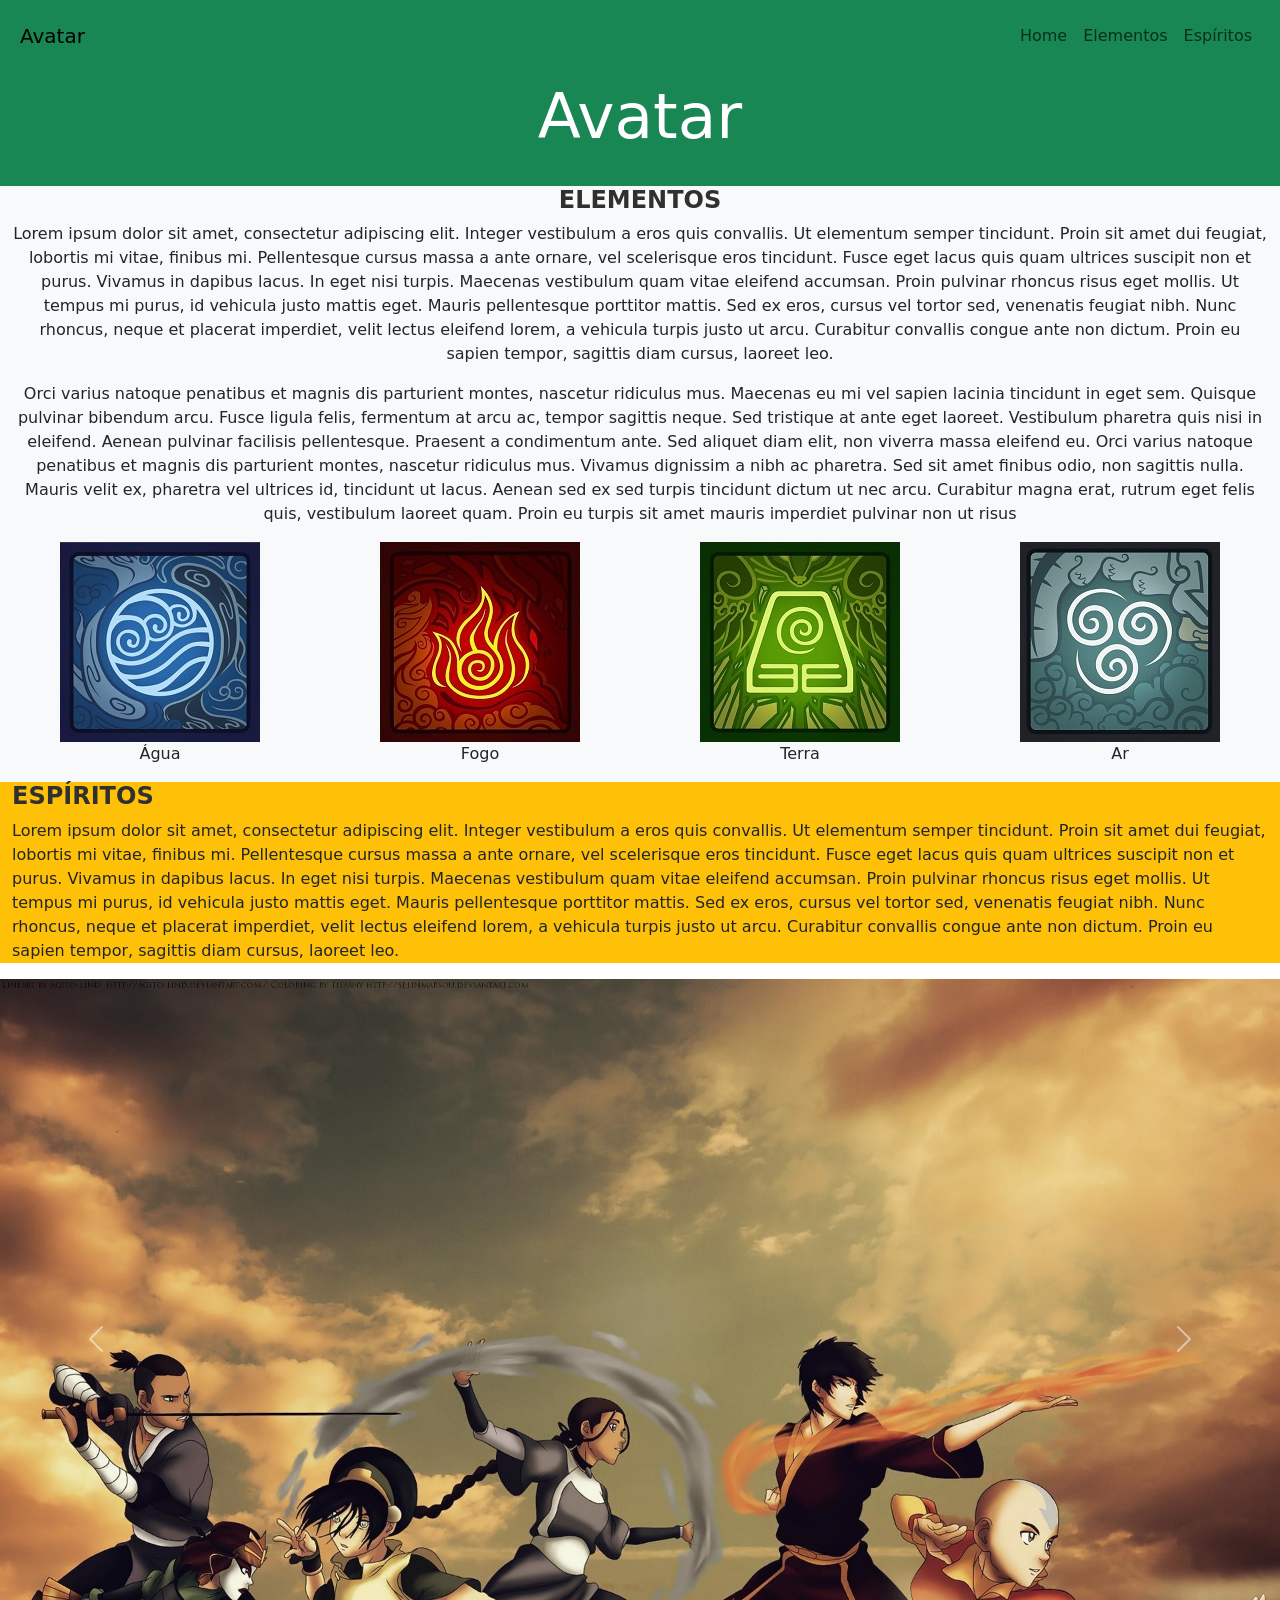
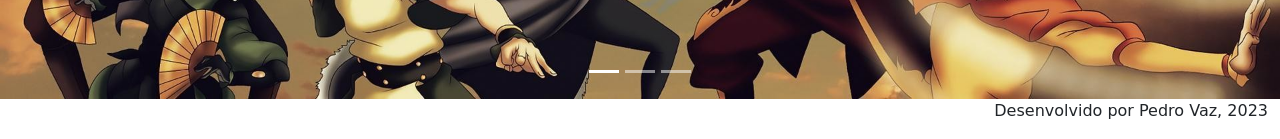
<file: html-c/index.html>
<!DOCTYPE html>
<html lang="pt-BR">
<head>
    <meta charset="UTF-8">
    <meta name="viewport" content="width=device-width, initial-scale=1.0">
    <title>Página teste</title>
    <link href="https://cdn.jsdelivr.net/npm/bootstrap@5.3.1/dist/css/bootstrap.min.css" rel="stylesheet" integrity="sha384-4bw+/aepP/YC94hEpVNVgiZdgIC5+VKNBQNGCHeKRQN+PtmoHDEXuppvnDJzQIu9" crossorigin="anonymous">
    <link rel="stylesheet" href="style.css">
</head>
<body>
    <header class="container-fluid p-2 bg-success text-center">
        <nav class="navbar navbar-expand-lg bg-success">
            <div class="container-fluid">
              <a class="navbar-brand" href="#">Avatar</a>
              <button class="navbar-toggler" type="button" data-bs-toggle="collapse" data-bs-target="#navbarNav" aria-controls="navbarNav" aria-expanded="false" aria-label="Toggle navigation">
                <span class="navbar-toggler-icon"></span>
              </button>
              <div class="collapse navbar-collapse justify-content-end bg-success" id="navbarNav">
                <ul class="navbar-nav">
                  <li class="nav-item">
                    <a class="nav-link" aria-current="page" href="#">Home</a>
                  </li>
                  <li class="nav-item">
                    <a class="nav-link" href="#">Elementos</a>
                  </li>
                  <li class="nav-item">
                    <a class="nav-link" href="#">Espíritos</a>
                  </li>
                </ul>
              </div>
            </div>
          </nav>
        <h1>Avatar</h1>
    </header>
    <section class="container-fluid bg-light text-center">
        <h2>Elementos</h2>
        <p>
        Lorem ipsum dolor sit amet, consectetur adipiscing elit. Integer vestibulum a eros quis convallis. Ut elementum semper tincidunt. Proin sit amet dui feugiat, lobortis mi vitae, finibus mi. Pellentesque cursus massa a ante ornare, vel scelerisque eros tincidunt. Fusce eget lacus quis quam ultrices suscipit non et purus. Vivamus in dapibus lacus. In eget nisi turpis. Maecenas vestibulum quam vitae eleifend accumsan. Proin pulvinar rhoncus risus eget mollis. Ut tempus mi purus, id vehicula justo mattis eget. Mauris pellentesque porttitor mattis. Sed ex eros, cursus vel tortor sed, venenatis feugiat nibh. Nunc rhoncus, neque et placerat imperdiet, velit lectus eleifend lorem, a vehicula turpis justo ut arcu. Curabitur convallis congue ante non dictum. Proin eu sapien tempor, sagittis diam cursus, laoreet leo.
        </p>
        <p> Orci varius natoque penatibus et magnis dis parturient montes, nascetur ridiculus mus. Maecenas eu mi vel sapien lacinia tincidunt in eget sem. Quisque pulvinar bibendum arcu. Fusce ligula felis, fermentum at arcu ac, tempor sagittis neque. Sed tristique at ante eget laoreet. Vestibulum pharetra quis nisi in eleifend. Aenean pulvinar facilisis pellentesque. Praesent a condimentum ante. Sed aliquet diam elit, non viverra massa eleifend eu. Orci varius natoque penatibus et magnis dis parturient montes, nascetur ridiculus mus. Vivamus dignissim a nibh ac pharetra. Sed sit amet finibus odio, non sagittis nulla. Mauris velit ex, pharetra vel ultrices id, tincidunt ut lacus. Aenean sed ex sed turpis tincidunt dictum ut nec arcu. Curabitur magna erat, rutrum eget felis quis, vestibulum laoreet quam. Proin eu turpis sit amet mauris imperdiet pulvinar non ut risus
        </p>
        <div class="row">
            <figure class="col text-center">
                <img src="img/agua.jpg" alt="Imagem do elemento água">
                <figcaption>Água</figcaption>
            </figure>
            <figure class="col text-center">
                <img src="img/fogo.jpg" alt="Imagem do elemento fogo">
                <figcaption>Fogo</figcaption>
            </figure>
            <figure class="col text-center">
                <img src="img/terra.jpg" alt="Imagem do elemento terra">
                <figcaption>Terra</figcaption>
            </figure>
            <figure class="col text-center">
                <img src="img/ar.jpg" alt="Imagem do elemento ar">
                <figcaption>Ar</figcaption>
            </figure>
        </div>
    </section>
    <section class="container-fluid bg-warning">
        <h2>Espíritos</h2>
        <p>
        Lorem ipsum dolor sit amet, consectetur adipiscing elit. Integer vestibulum a eros quis convallis. Ut elementum semper tincidunt. Proin sit amet dui feugiat, lobortis mi vitae, finibus mi. Pellentesque cursus massa a ante ornare, vel scelerisque eros tincidunt. Fusce eget lacus quis quam ultrices suscipit non et purus. Vivamus in dapibus lacus. In eget nisi turpis. Maecenas vestibulum quam vitae eleifend accumsan. Proin pulvinar rhoncus risus eget mollis. Ut tempus mi purus, id vehicula justo mattis eget. Mauris pellentesque porttitor mattis. Sed ex eros, cursus vel tortor sed, venenatis feugiat nibh. Nunc rhoncus, neque et placerat imperdiet, velit lectus eleifend lorem, a vehicula turpis justo ut arcu. Curabitur convallis congue ante non dictum. Proin eu sapien tempor, sagittis diam cursus, laoreet leo.
        </p>
    </section>
    <div id="carouselExampleIndicators" class="carousel slide">
        <div class="carousel-indicators">
          <button type="button" data-bs-target="#carouselExampleIndicators" data-bs-slide-to="0" class="active" aria-current="true" aria-label="Slide 1"></button>
          <button type="button" data-bs-target="#carouselExampleIndicators" data-bs-slide-to="1" aria-label="Slide 2"></button>
          <button type="button" data-bs-target="#carouselExampleIndicators" data-bs-slide-to="2" aria-label="Slide 3"></button>
        </div>
        <div class="carousel-inner">
          <div class="carousel-item active">
            <img src="img/carousel/avatar1.jpg" class="d-block w-100" alt="">
          </div>
          <div class="carousel-item">
            <img src="img/carousel/avatar2.jpg" class="d-block w-100" alt="">
          </div>
          <div class="carousel-item">
            <img src="img/carousel/avatar3.jpg" class="d-block w-100" alt="">
          </div>
        </div>
        <button class="carousel-control-prev" type="button" data-bs-target="#carouselExampleIndicators" data-bs-slide="prev">
          <span class="carousel-control-prev-icon" aria-hidden="true"></span>
          <span class="visually-hidden">Previous</span>
        </button>
        <button class="carousel-control-next" type="button" data-bs-target="#carouselExampleIndicators" data-bs-slide="next">
          <span class="carousel-control-next-icon" aria-hidden="true"></span>
          <span class="visually-hidden">Next</span>
        </button>
      </div>
    </section>
    <footer class="container-fluid text-end">
        <p>Desenvolvido por Pedro Vaz, 2023</p>
    </footer>
    <script src="https://cdn.jsdelivr.net/npm/bootstrap@5.3.1/dist/js/bootstrap.bundle.min.js" integrity="sha384-HwwvtgBNo3bZJJLYd8oVXjrBZt8cqVSpeBNS5n7C8IVInixGAoxmnlMuBnhbgrkm" crossorigin="anonymous"></script>
</body>
</html>
</file>
<file: html-c/style.css>
header{
    background-color: #1e9ef4;
}

h1{
    font-size: 63px;
    color:white;
    padding: 15px;
    text-align: center;
}

h2{
    font-size: 24px;
    text-transform: uppercase;
    color:#303030;
    font-weight: 600;
}
</file>
